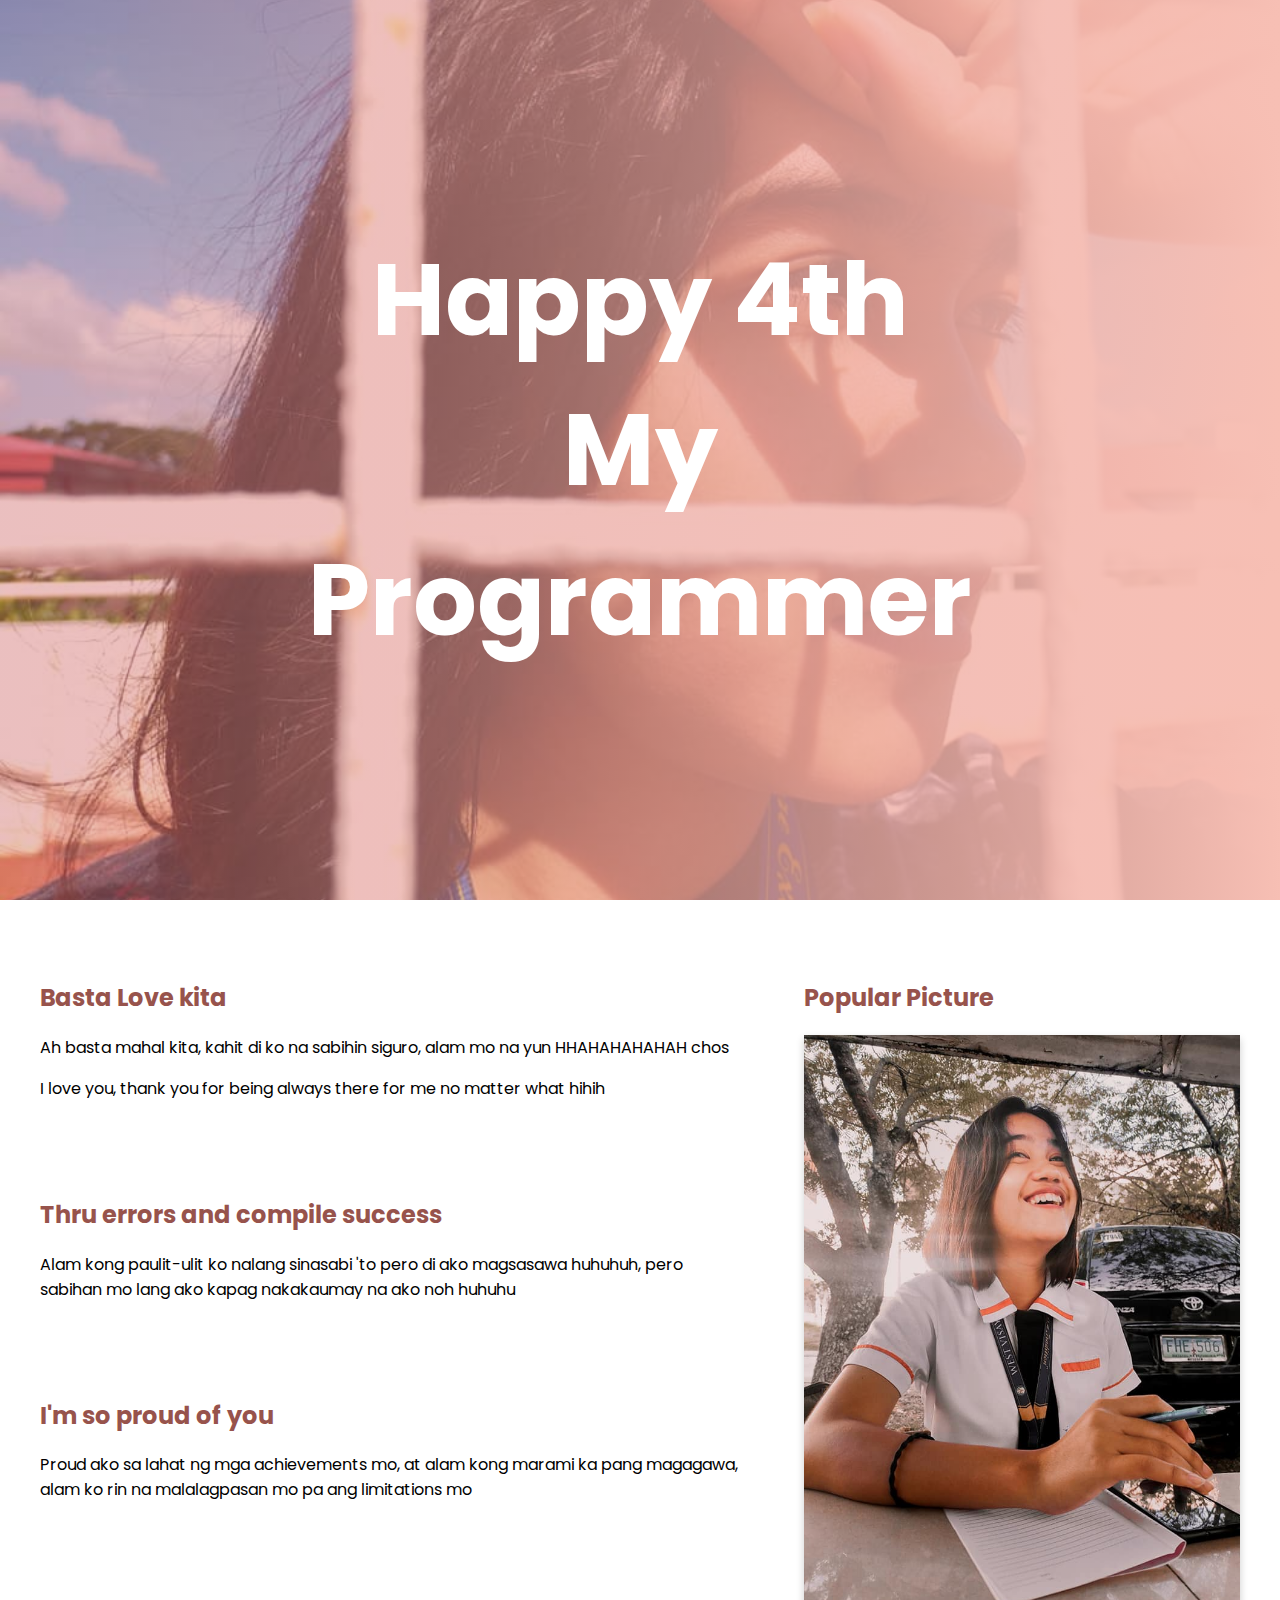
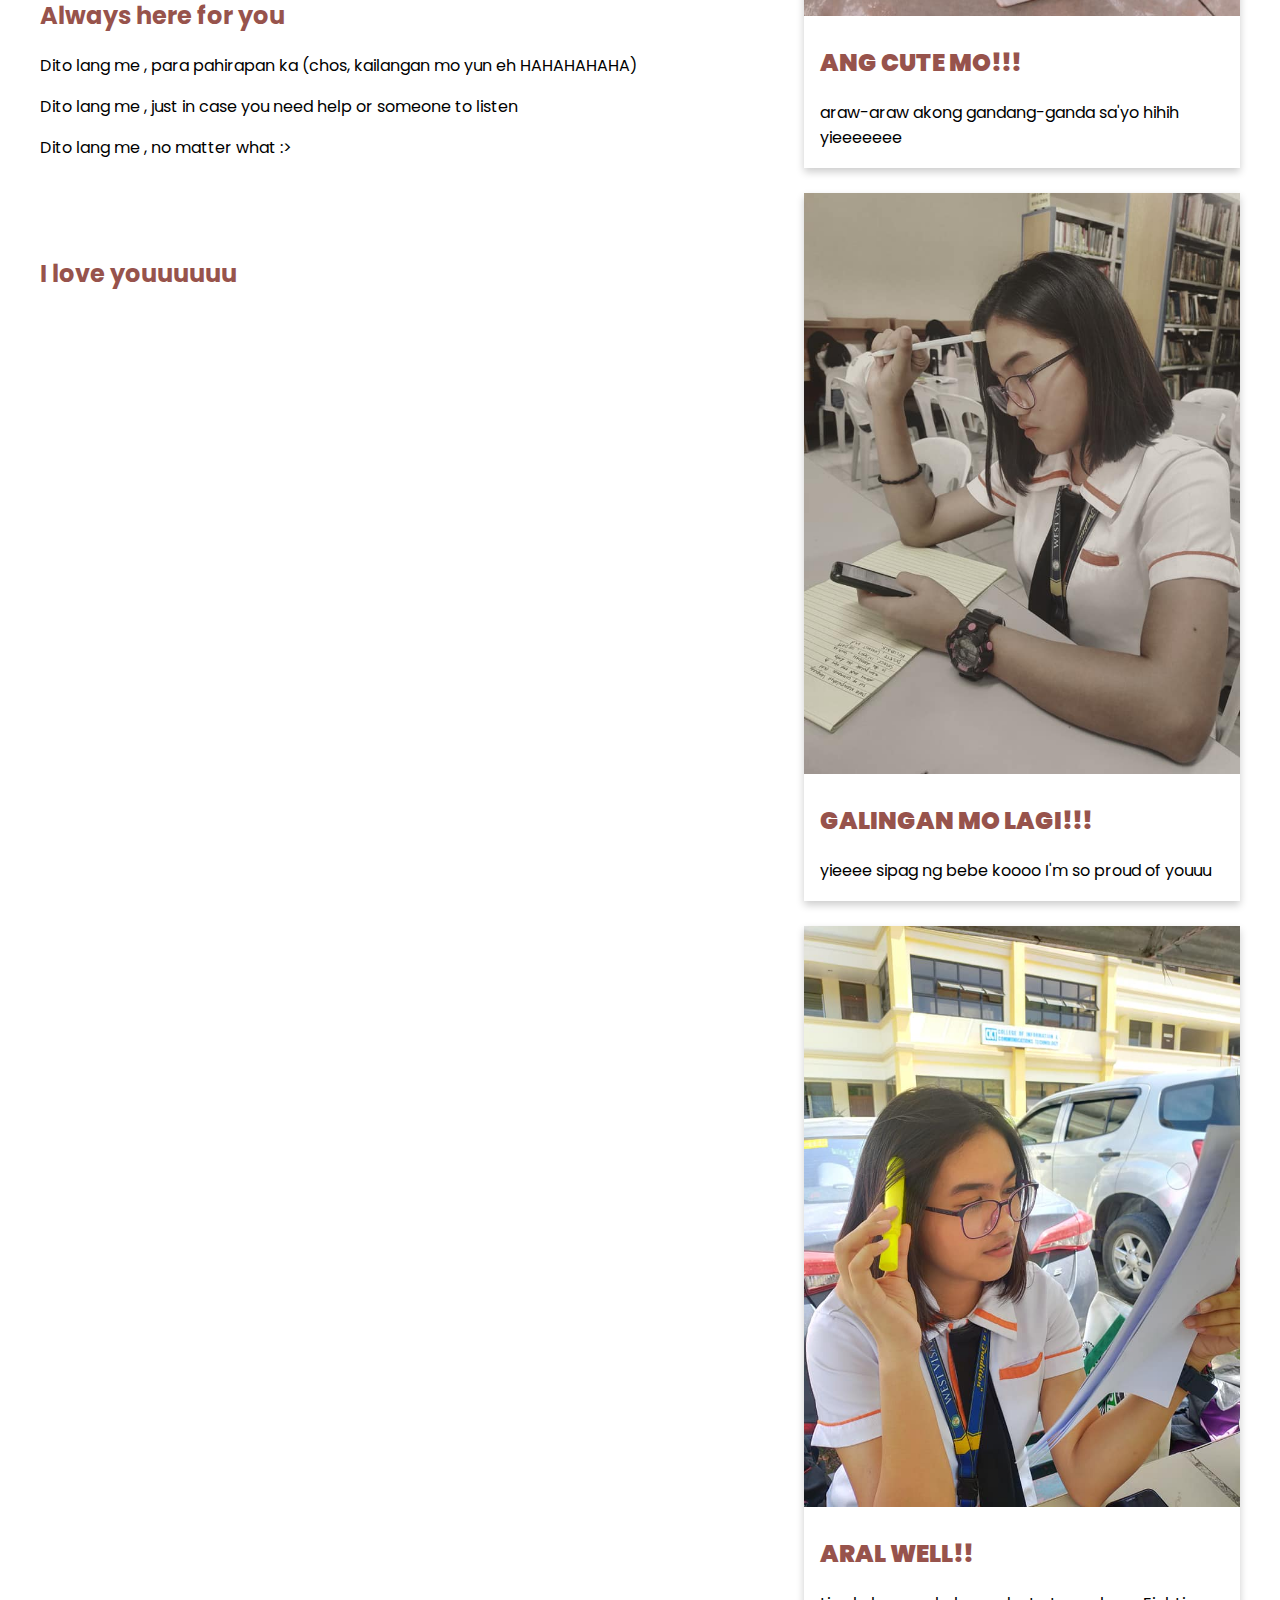
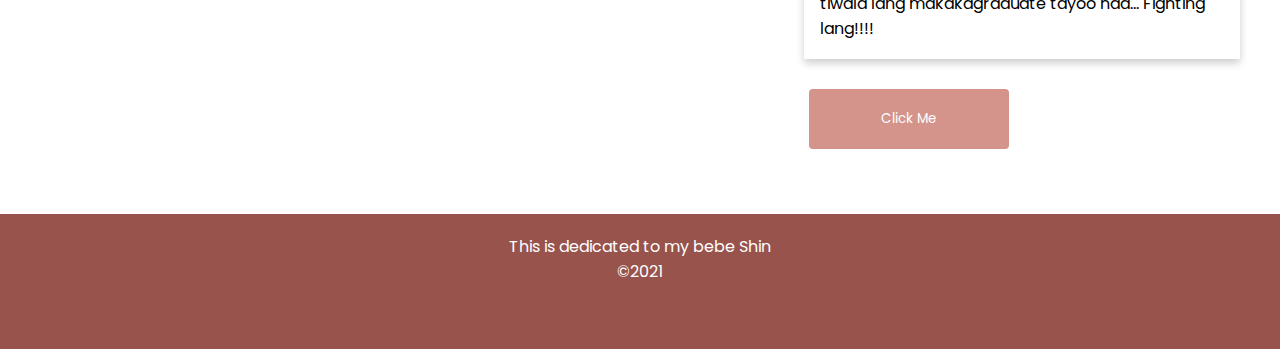
<file: index.html>
<!DOCTYPE html>
<html>
<head>
 <title>Happy Fourth, I love you</title>
  <link rel="preconnect" href="https://fonts.gstatic.com">
<link href="https://fonts.googleapis.com/css2?family=Poppins:ital,wght@0,100;0,200;0,300;0,400;0,500;0,600;0,700;0,800;0,900;1,100;1,200;1,300;1,400;1,500;1,600;1,700;1,800;1,900&display=swap" rel="stylesheet">
<meta name="viewport" content="width=device-width, initial-scale=1">
<link rel="stylesheet" href="https://cdnjs.cloudflare.com/ajax/libs/font-awesome/4.7.0/css/font-awesome.min.css">
<link rel="stylesheet" href="css/style.css">
</head>
<style>

.topnav {
  overflow: hidden;
  background-color: #333;
  
  
}

.topnav a {

  float: left;
  display: block;
  color: #f2f2f2;
  text-align: center;
  padding: 14px 16px;
  text-decoration: none;
  font-size: 17px;
}

.topnav a:hover {
  background-color: #ddd;
  color: black;
}

.topnav a.active {
  background-color: #4CAF50;
  color: white;
}

.topnav .icon {
  display: none;
}

@media screen and (max-width: 600px) {
  .topnav a:not(:first-child) {display: none;}
  .topnav a.icon {
    float: right;
    display: block;
  }
}

@media screen and (max-width: 600px) {
  .topnav.responsive {position: relative;}
  .topnav.responsive .icon {
    position: absolute;
    right: 0;
    top: 0;
  }
  .topnav.responsive a {
    float: none;
    display: block;
    text-align:left;
  }
}
</style>
<body>

  

<div class="header">
  <div class="header-text">
 Happy 4th My Programmer
</div>
</div>

<div class="row main">
  <div class="leftcolumn">
    <div class="card">
      <h2>Basta Love kita</h2>
      
      <p>Ah basta mahal kita, kahit di ko na sabihin siguro, alam mo na yun HHAHAHAHAHAH chos</p>
      <p>I love you, thank you for being always there for me no matter what hihih</p>

    </div>

    <div class="card">
      <h2>Thru errors and compile success</h2>
      <p>Alam kong paulit-ulit ko nalang sinasabi 'to pero di ako magsasawa huhuhuh, pero sabihan mo lang ako kapag nakakaumay na ako noh huhuhu</p>
      
    </div>

    <div class="card">
      <h2>I'm so proud of you</h2>
      <p>Proud ako sa lahat ng mga achievements mo, at alam kong marami ka pang magagawa, alam ko rin na malalagpasan mo pa ang limitations mo </p>
      
    </div>

    <div class="card">
      <h2>Always here for you</h2>
      <p>Dito lang me , para pahirapan ka (chos, kailangan mo yun eh HAHAHAHAHA) </p>
      <p>Dito lang me , just in case you need help or someone to listen  </p>
      <p>Dito lang me , no matter what :> </p>
      
      
    </div>

    <div class="card">
      <h2>I love youuuuuu</h2>

      
      
      
    </div>

   

    
    
  </div>
  <div class="rightcolumn">
    
    
    <div class="card rightz" >
      <h2>Popular Picture</h2>
      
      
      <a  style=" text-decoration: none; color:black;">
      <div class="card-mini">
        <img src="css/a-1.jpg" alt="" style="width:100%">
        <div class="container">
          <h2><b>ANG CUTE MO!!!</b></h2> 
          <p>araw-araw akong gandang-ganda sa'yo hihih yieeeeeee</p> 
        </div>
      </div>
      </a>
      <a  style=" text-decoration: none; color:black;">
      <div class="card-mini">
        <img src="css/e.jpg" alt="" style="width:100%">
        <div class="container">
          <h2><b>GALINGAN MO LAGI!!!</b></h2> 
          <p>yieeee sipag ng bebe koooo I'm so proud of youuu</p> 
        </div>
      </div>
    </a>
      <a style=" text-decoration: none; color:black;">
      <div class="card-mini">
        <img src="css/f.jpg" alt="" style="width:100%">
        <div class="container">

          <h2><b>ARAL WELL!!</b></h2> 
          <p>tiwala lang makakagraduate tayoo haa... Fighting lang!!!!</p> 
        </div>
      </div>
    </a>
      <a href="iloveyou.html"><button class="button" style="vertical-align:middle"><span>Click Me</span></button>
</a>      
    </div>
    
  </div>
</div>

<div class="footer">
  <div class="author">This is dedicated to my bebe Shin</div>
  <div class="author">&copy2021</div>
</div>
<script>
  function myFunction() {
    var x = document.getElementById("myTopnav");
    if (x.className === "topnav") {
      x.className += " responsive";
    } else {
      x.className = "topnav";
    }
  }
  </script>
</body>
</html>
</file>
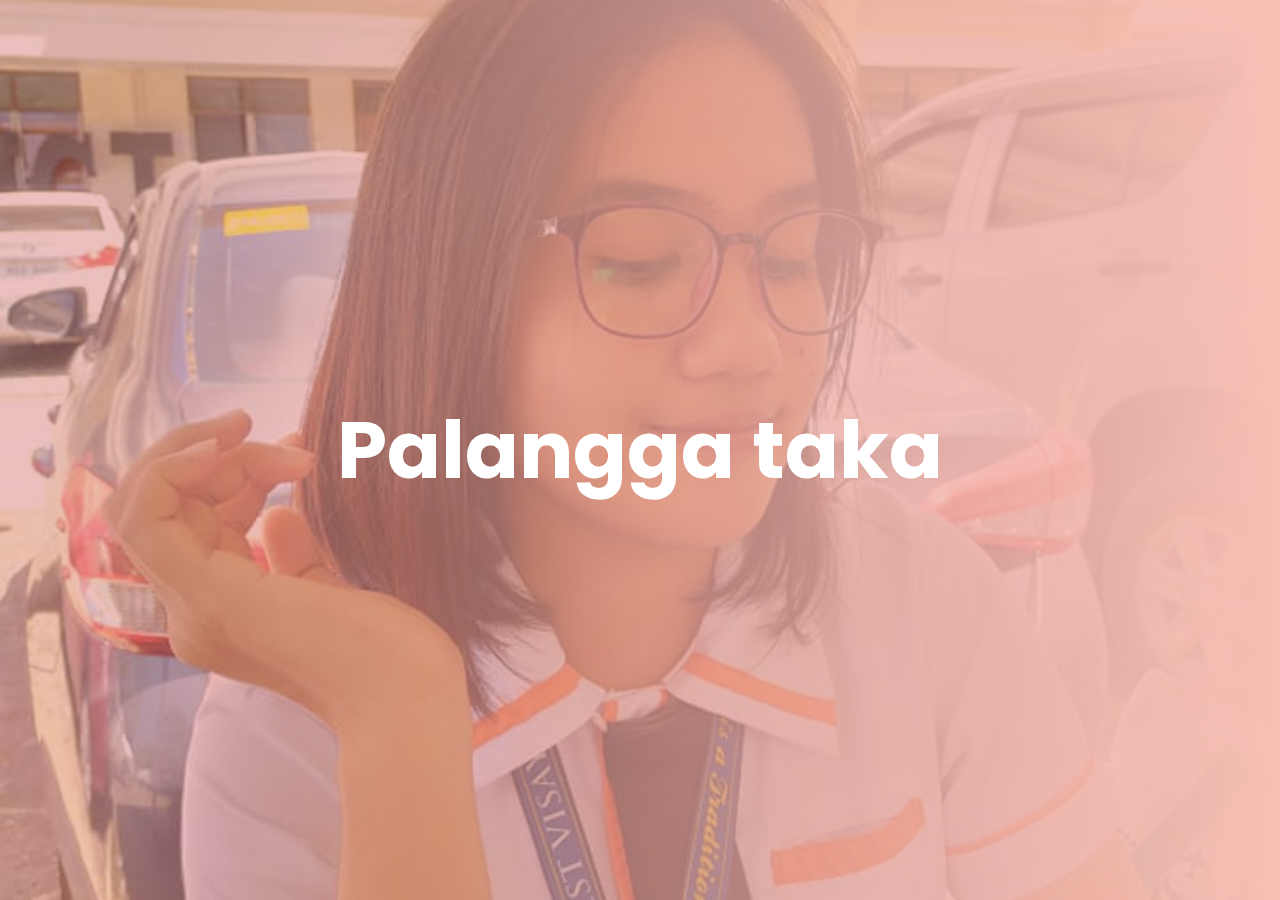
<file: iloveyou.html>
<!DOCTYPE html>
<html>
<head>
  <title>Happy Fourth, I love you</title>
  <link rel="preconnect" href="https://fonts.gstatic.com">
<link href="https://fonts.googleapis.com/css2?family=Poppins:ital,wght@0,100;0,200;0,300;0,400;0,500;0,600;0,700;0,800;0,900;1,100;1,200;1,300;1,400;1,500;1,600;1,700;1,800;1,900&display=swap" rel="stylesheet">
<meta name="viewport" content="width=device-width, initial-scale=1">
<link rel="stylesheet" href="https://cdnjs.cloudflare.com/ajax/libs/font-awesome/4.7.0/css/font-awesome.min.css">
<link rel="stylesheet" href="css/style.css">
</head>
<style>

.topnav {
  overflow: hidden;
  background-color: #333;
  
  
}

.topnav a {

  float: left;
  display: block;
  color: #f2f2f2;
  text-align: center;
  padding: 14px 16px;
  text-decoration: none;
  font-size: 17px;
}

.topnav a:hover {
  background-color: #ddd;
  color: black;
}

.topnav a.active {
  background-color: #4CAF50;
  color: white;
}

.topnav .icon {
  display: none;
}

@media screen and (max-width: 600px) {
  .topnav a:not(:first-child) {display: none;}
  .topnav a.icon {
    float: right;
    display: block;
  }
}

@media screen and (max-width: 600px) {
  .topnav.responsive {position: relative;}
  .topnav.responsive .icon {
    position: absolute;
    right: 0;
    top: 0;
  }
  .topnav.responsive a {
    float: none;
    display: block;
    text-align:left;
  }
}
</style>
<body>

  

<div class="header-A">
  <div class="header-text-A">
 Palangga taka
</div>
</div>



<script>
  function myFunction() {
    var x = document.getElementById("myTopnav");
    if (x.className === "topnav") {
      x.className += " responsive";
    } else {
      x.className = "topnav";
    }
  }
  </script>
</body>
</html>
</file>
<file: css/style.css>
:root{
    --secondary:#d4938b;
    --primary: #97534c;
}

* {
  box-sizing: border-box;
}


/* Add a gray background color with some padding */
body {
  font-family: Arial;
  font-family: 'Poppins';
  margin: 0;
 
}

/* Header/Blog Title */
.header {    
    background: 
    linear-gradient(to left,
    #f7bfb4, 
    #ca575760
    ),
    url(a.jpg);
    color: white;
  height: 100vh;  
  background-position: center;
  background-repeat: no-repeat;
  background-size: cover;
  position: relative;  
}
.header-text {
    text-align: center;
    position: absolute;
    top: 50%;
    left: 50%;
    font-size: 100px;
    transform: translate(-50%, -50%);
    color: white;
    font-weight: 700;
  }


  .header-A{    
    background: 
    linear-gradient(to left,
    #f7bfb4, 
    #ca575760
    ),
    url(ab.jpg);
    color: white;
  height: 100vh;  
  background-position: center;
  background-repeat: no-repeat;
  background-size: cover;
  position: relative;  
}
.header-text-A {
    text-align: center;
    position: absolute;
    top: 50%;
    left: 50%;
    font-size: 80px;
    transform: translate(-50%, -50%);
    color: white;
    font-weight: 700;
  }
.main{
    padding:20px;
}

/* Create two unequal columns that floats next to each other */
/* Left column */
.leftcolumn {   
  float: left;
  width: 60%;
}

/* Right column */
.rightcolumn {
  float: left;
  width: 40%;
  padding-left: 20px;
}

/* Fake image */
.fakeimg {
  background-color: #aaa;
  width: 100%;
  padding: 20px;
}

.card-mini {
    box-shadow: 0 4px 8px 0 rgba(0,0,0,0.2);
    transition: 0.3s;
    width: 100%;
    margin-bottom: 25px;
  }
  
  .card-mini:hover {
    box-shadow: 0 8px 16px 0 rgba(0,0,0,0.2);
  }
  
  .container {
    padding: 2px 16px;
  }

/* Add a card effect for articles */
.card {
   background-color: white;
   padding: 20px;
   margin-top: 20px;
}

/* Clear floats after the columns */
.row:after {
  content: "";
  display: table;
  clear: both;
}

/* Footer */
.footer {
  padding: 20px;
  text-align: center;
  color:white;
  height: 15vh;
  background:var(--primary);
  margin-top: 20px;
}
h2,h3{
    color:var(--primary);
}
h5{
    color:var(--secondary);
}


.button {
    display: inline-block;
    border-radius: 4px;
    background-color:var(--secondary);
    border: none;
    color: #FFFFFF;
    text-align: center;
    font-family: 'Poppins';
    padding: 20px;
    width: 200px;
    transition: all 0.5s;
    cursor: pointer;
    margin: 5px;
  }
  
  .button span {
    cursor: pointer;
    display: inline-block;
    position: relative;
    transition: 0.5s;
  }
  
  .button span:after {
    content: '\00bb';
    position: absolute;
    opacity: 0;
    top: 0;
    right: -20px;
    transition: 0.5s;
  }
  
  .button:hover span {
    padding-right: 25px;
  }
  
  .button:hover span:after {
    opacity: 1;
    right: 0;
  }

  .image-1{
      height: 250px;  
    background-repeat: no-repeat;   
      background-image: url("b.jpg");
  }
  .image-2{
    height: 250px;   
    background-repeat: no-repeat;   
    background-image: url("c.jpg");
}
.image-3{
    height: 250px;   
    background-repeat: no-repeat;   
    background-image: url("d.jpg");
}
.image-4{
  height: 250px;   
  background-repeat: no-repeat;   
  background-image: url("g-1.jpg");
}
.image-5{
  height: 250px;   
  background-repeat: no-repeat;   
  background-image: url("a-1.jpg");
}
.image-6{
  height: 250px;   
  background-repeat: no-repeat;   
  background-image: url("e.jpg");
}
.image-7{
  height: 250px;   
  background-repeat: no-repeat;   
  background-image: url("f.jpg");
}
/* Responsive layout - when the screen is less than 800px wide, make the two columns stack on top of each other instead of next to each other */
@media screen and (max-width: 800px) {
  .leftcolumn, .rightcolumn {   
    width: 100%;
    padding: 0;
  }
  .header-text{
      font-size:20px;
  }     
}
</file>
